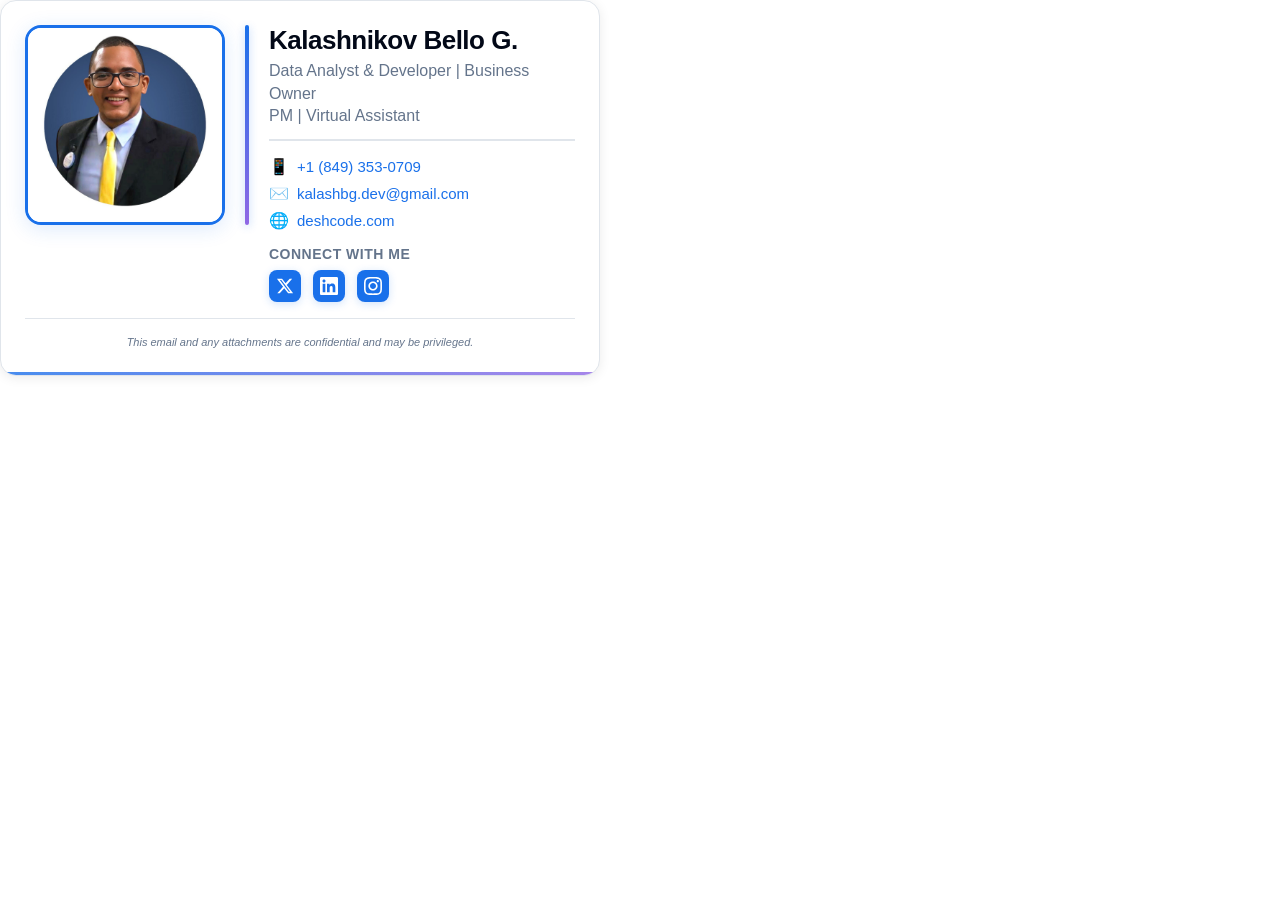
<file: email-signature/index.html>
<!DOCTYPE html>
<htm lang="es">
<head>
  <meta charset="UTF-8">
  <meta name="viewport" content="width=device-width, initial-scale=1.0">
  <meta name="description" content="Firma digital de Kalashnikov Bello G.">
  <!-- Enlace al archivo de estilos CSS -->
  <link rel="stylesheet" href="styles.css">
  <title>Firma Digital 3 - Kalashnikov Bello G.</title>
</head>
<body>
  <div class="email-signature">
    <div class="signature-content">
        <!-- Profile Section -->
        <div class="profile-section">
            <img src="/email-signature/unnamed.jpg" 
                alt="Kalashnikov Bello G." 
                class="profile-image" />
        </div>
        
        <!-- Divider -->
        <div class="divider"></div>
        
        <!-- Information Section -->
        <div class="info-section">
            <!-- Name and Title -->
            <div class="name-title">
                <h1 class="name">Kalashnikov Bello G.</h1>
                <p class="title">
                    Data Analyst & Developer | Business Owner<br>
                    PM | Virtual Assistant
                </p>
            </div>
            
            <!-- Contact Information -->
            <div class="contact-section">
                <div class="contact-item">
                    <span class="contact-icon">📱</span>
                    <a href="tel:18493530709" class="contact-link">+1 (849) 353-0709</a>
                </div>
                <div class="contact-item">
                    <span class="contact-icon">✉️</span>
                    <a href="mailto:kalashbg.dev@gmail.com" class="contact-link">kalashbg.dev@gmail.com</a>
                </div>
                <div class="contact-item">
                    <span class="contact-icon">🌐</span>
                    <a href="https://www.deshcode.com" target="_blank" class="contact-link">deshcode.com</a>
                </div>
            </div>
            
            <!-- Social Media -->
            <div class="social-section">
                <h3>Connect with me</h3>
                <div class="social-links">
                    <a href="https://twitter.com/kalash_BG" target="_blank" class="social-link">
                        <svg class="social-icon" viewBox="0 0 24 24">
                            <path d="M18.244 2.25h3.308l-7.227 8.26 8.502 11.24H16.17l-5.214-6.817L4.99 21.75H1.68l7.73-8.835L1.254 2.25H8.08l4.713 6.231zm-1.161 17.52h1.833L7.084 4.126H5.117z"/>
                        </svg>
                    </a>
                    <a href="https://www.linkedin.com/in/kalashbg" target="_blank" class="social-link">
                        <svg class="social-icon" viewBox="0 0 24 24">
                            <path d="M20.447 20.452h-3.554v-5.569c0-1.328-.027-3.037-1.852-3.037-1.853 0-2.136 1.445-2.136 2.939v5.667H9.351V9h3.414v1.561h.046c.477-.9 1.637-1.85 3.37-1.85 3.601 0 4.267 2.37 4.267 5.455v6.286zM5.337 7.433c-1.144 0-2.063-.926-2.063-2.065 0-1.138.92-2.063 2.063-2.063 1.14 0 2.064.925 2.064 2.063 0 1.139-.925 2.065-2.064 2.065zm1.782 13.019H3.555V9h3.564v11.452zM22.225 0H1.771C.792 0 0 .774 0 1.729v20.542C0 23.227.792 24 1.771 24h20.451C23.2 24 24 23.227 24 22.271V1.729C24 .774 23.2 0 22.222 0h.003z"/>
                        </svg>
                    </a>
                    <a href="https://www.instagram.com/kalashbg" target="_blank" class="social-link">
                        <svg class="social-icon" viewBox="0 0 24 24">
                            <path d="M12 2.163c3.204 0 3.584.012 4.85.07 3.252.148 4.771 1.691 4.919 4.919.058 1.265.069 1.645.069 4.849 0 3.205-.012 3.584-.069 4.849-.149 3.225-1.664 4.771-4.919 4.919-1.266.058-1.644.07-4.85.07-3.204 0-3.584-.012-4.849-.07-3.26-.149-4.771-1.699-4.919-4.92-.058-1.265-.07-1.644-.07-4.849 0-3.204.013-3.583.07-4.849.149-3.227 1.664-4.771 4.919-4.919 1.266-.057 1.645-.069 4.849-.069zm0-2.163c-3.259 0-3.667.014-4.947.072-4.358.2-6.78 2.618-6.98 6.98-.059 1.281-.073 1.689-.073 4.948 0 3.259.014 3.668.072 4.948.2 4.358 2.618 6.78 6.98 6.98 1.281.058 1.689.072 4.948.072 3.259 0 3.668-.014 4.948-.072 4.354-.2 6.782-2.618 6.979-6.98.059-1.28.073-1.689.073-4.948 0-3.259-.014-3.667-.072-4.947-.196-4.354-2.617-6.78-6.979-6.98-1.281-.059-1.69-.073-4.949-.073zm0 5.838c-3.403 0-6.162 2.759-6.162 6.162s2.759 6.163 6.162 6.163 6.162-2.759 6.162-6.163c0-3.403-2.759-6.162-6.162-6.162zm0 10.162c-2.209 0-4-1.79-4-4 0-2.209 1.791-4 4-4s4 1.791 4 4c0 2.21-1.791 4-4 4zm6.406-11.845c-.796 0-1.441.645-1.441 1.44s.645 1.44 1.441 1.44c.795 0 1.439-.645 1.439-1.44s-.644-1.44-1.439-1.44z"/>
                        </svg>
                    </a>
                </div>
            </div>
        </div>
    </div>
    
    <!-- Bottom Decoration -->
    <div class="bottom-decoration"></div>
    
    <!-- Disclaimer -->
    <div class="disclaimer">
        This email and any attachments are confidential and may be privileged.
    </div>
</div>
</body>
</html>
</file>
<file: email-signature/styles.css>
:root {
  --primary-blue: hsl(215, 83.2%, 50.8%);
  --primary-accent: hsl(260, 70%, 65%);
  --text-primary: hsl(222.2, 84%, 4.9%);
  --text-secondary: hsl(215.4, 16.3%, 46.9%);
  --background-card: hsl(0, 0%, 100%);
  --border-subtle: hsl(214.3, 20%, 90%);
  --gradient-primary: linear-gradient(135deg, hsl(215, 83.2%, 50.8%) 0%, hsl(260, 70%, 65%) 100%);
  --shadow-soft: 0 4px 20px hsla(215, 83%, 51%, 0.15);
  --shadow-card: 0 2px 12px hsla(0, 0%, 0%, 0.08);
  --social-icon-color: hsl(215, 83.2%, 50.8%);
  --social-icon-hover: hsl(260, 70%, 65%);
}

* {
  margin: 0;
  padding: 0;
  box-sizing: border-box;
}

.email-signature {
  font-family: -apple-system, BlinkMacSystemFont, 'Segoe UI', Roboto, Helvetica, Arial, sans-serif;
  max-width: 600px;
  background: var(--background-card);
  border-radius: 16px;
  padding: 24px;
  box-shadow: var(--shadow-card);
  border: 1px solid var(--border-subtle);
  position: relative;
  overflow: hidden;
}

.signature-content {
  display: grid;
  grid-template-columns: auto 4px 1fr;
  gap: 20px;
  align-items: start;
  position: relative;
  z-index: 2;
}

.profile-section {
  display: flex;
  flex-direction: column;
  align-items: center;
  gap: 12px;
}

.profile-image {
  width: 200px;
  height: 200px;
  border-radius: 16px;
  object-fit: cover;
  border: 3px solid var(--primary-blue);
  box-shadow: var(--shadow-soft);
}

.divider {
  width: 4px;
  height: 200px;
  background: var(--gradient-primary);
  border-radius: 2px;
  box-shadow: 0 2px 8px hsla(215, 83%, 51%, 0.3);
}

.info-section {
  display: flex;
  flex-direction: column;
  gap: 16px;
}

.name-title {
  border-bottom: 2px solid var(--border-subtle);
  padding-bottom: 12px;
}

.name {
  font-size: 26px;
  font-weight: 700;
  color: var(--text-primary);
  line-height: 1.2;
  margin-bottom: 4px;
  letter-spacing: -0.5px;
}

.title {
  font-size: 16px;
  color: var(--text-secondary);
  line-height: 1.4;
  font-weight: 500;
}

.contact-section {
  display: flex;
  flex-direction: column;
  gap: 8px;
}

.contact-item {
  display: flex;
  align-items: center;
  gap: 8px;
  font-size: 15px;
  color: var(--text-primary);
}

.contact-icon {
  font-size: 16px;
  width: 20px;
  text-align: center;
}

.contact-link {
  color: var(--primary-blue);
  text-decoration: none;
  font-weight: 500;
  transition: color 0.2s ease;
}

.contact-link:hover {
  color: var(--primary-accent);
  text-decoration: underline;
}

.social-section h3 {
  font-size: 14px;
  color: var(--text-secondary);
  font-weight: 600;
  margin-bottom: 8px;
  text-transform: uppercase;
  letter-spacing: 0.5px;
}

.social-links {
  display: flex;
  gap: 12px;
}

.social-link {
  display: inline-flex;
  align-items: center;
  justify-content: center;
  width: 32px;
  height: 32px;
  border-radius: 8px;
  background: var(--social-icon-color);
  color: white;
  text-decoration: none;
  transition: all 0.3s ease;
  box-shadow: 0 2px 8px hsla(215, 83%, 51%, 0.2);
}

.social-link:hover {
  background: var(--social-icon-hover);
  transform: translateY(-2px);
  box-shadow: 0 4px 16px hsla(260, 70%, 65%, 0.3);
}

.social-icon {
  width: 18px;
  height: 18px;
  fill: currentColor;
}

.bottom-decoration {
  position: absolute;
  bottom: 0;
  left: 0;
  right: 0;
  height: 3px;
  background: var(--gradient-primary);
  opacity: 0.8;
}

.disclaimer {
  margin-top: 16px;
  padding-top: 16px;
  border-top: 1px solid var(--border-subtle);
  text-align: center;
  font-size: 11px;
  color: var(--text-secondary);
  font-style: italic;
  line-height: 1.4;
}

/* Responsive adjustments */
@media (max-width: 600px) {
  .signature-content {
      grid-template-columns: 1fr;
      gap: 16px;
      text-align: center;
  }
  
  .divider {
      display: none;
  }
  
  .profile-section {
      order: 1;
  }
  
  .info-section {
      order: 2;
  }
  
  .social-links {
      justify-content: center;
  }
}
</file>
